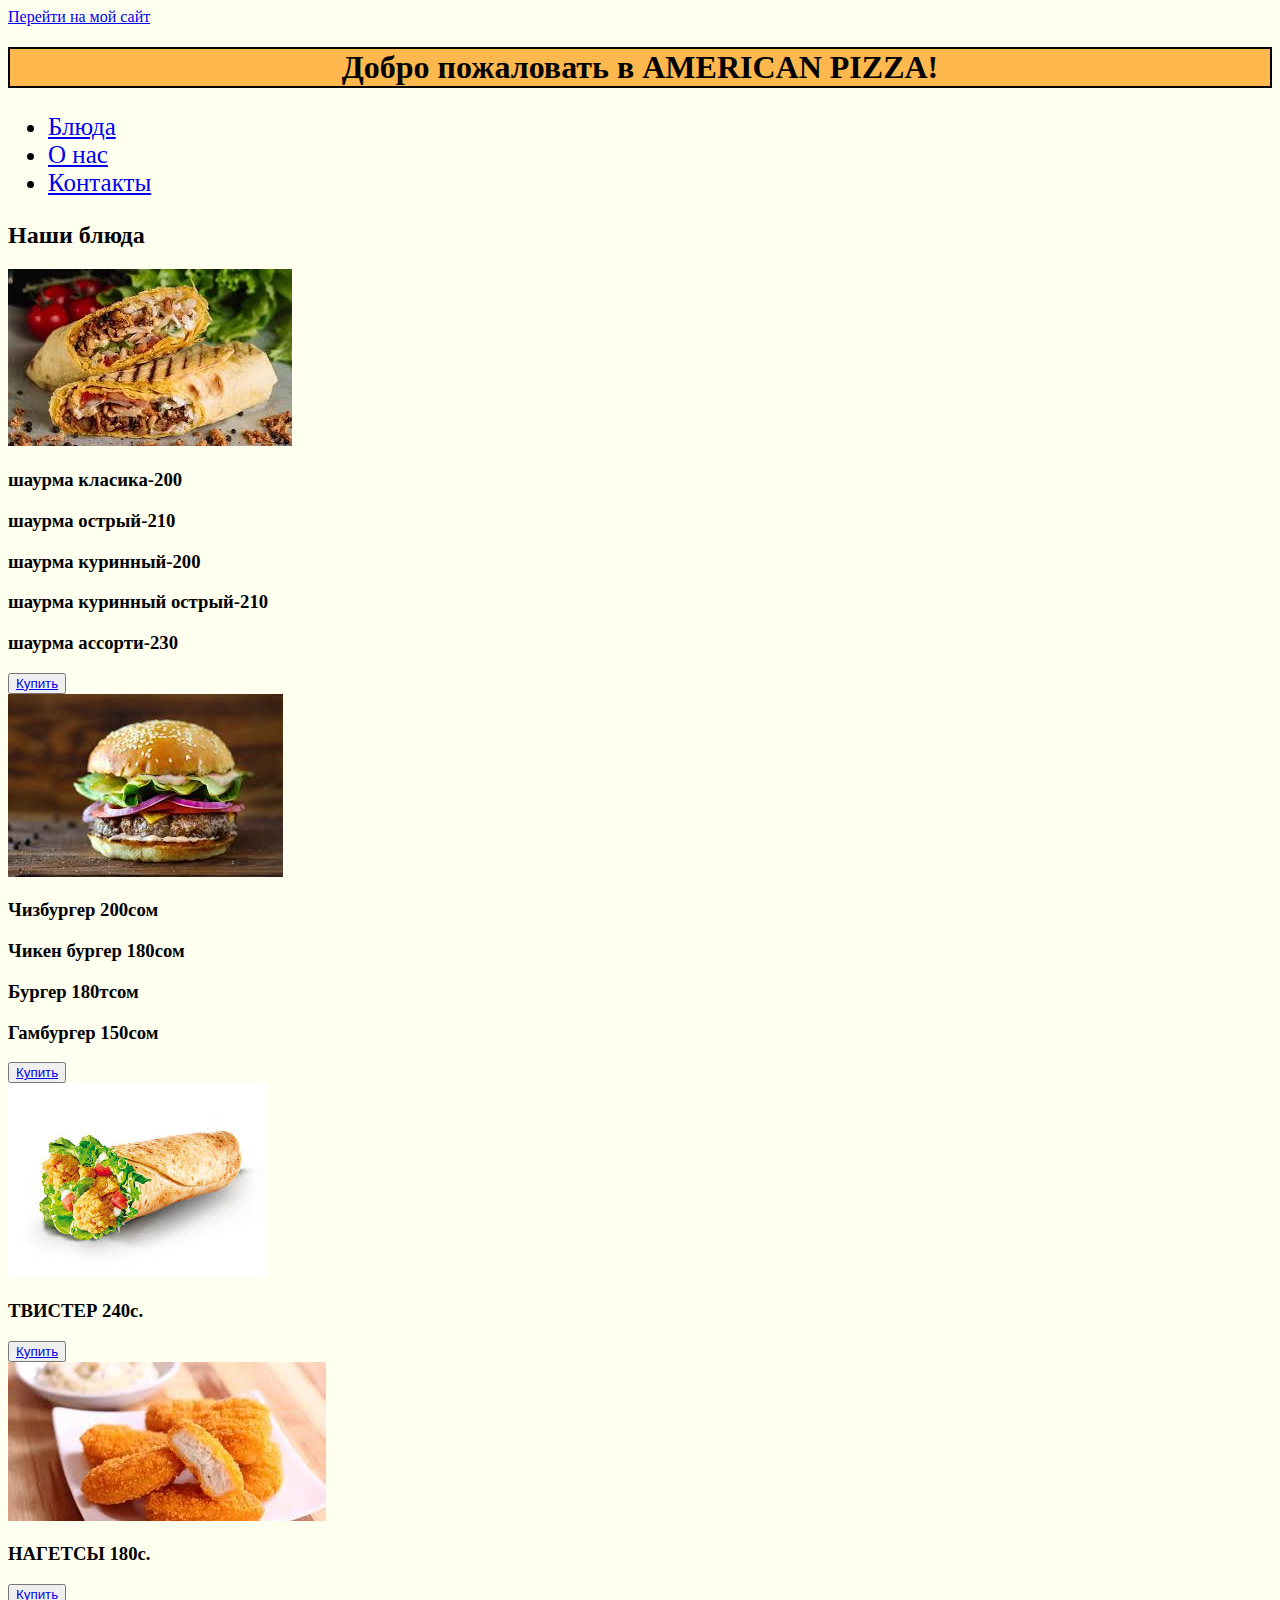
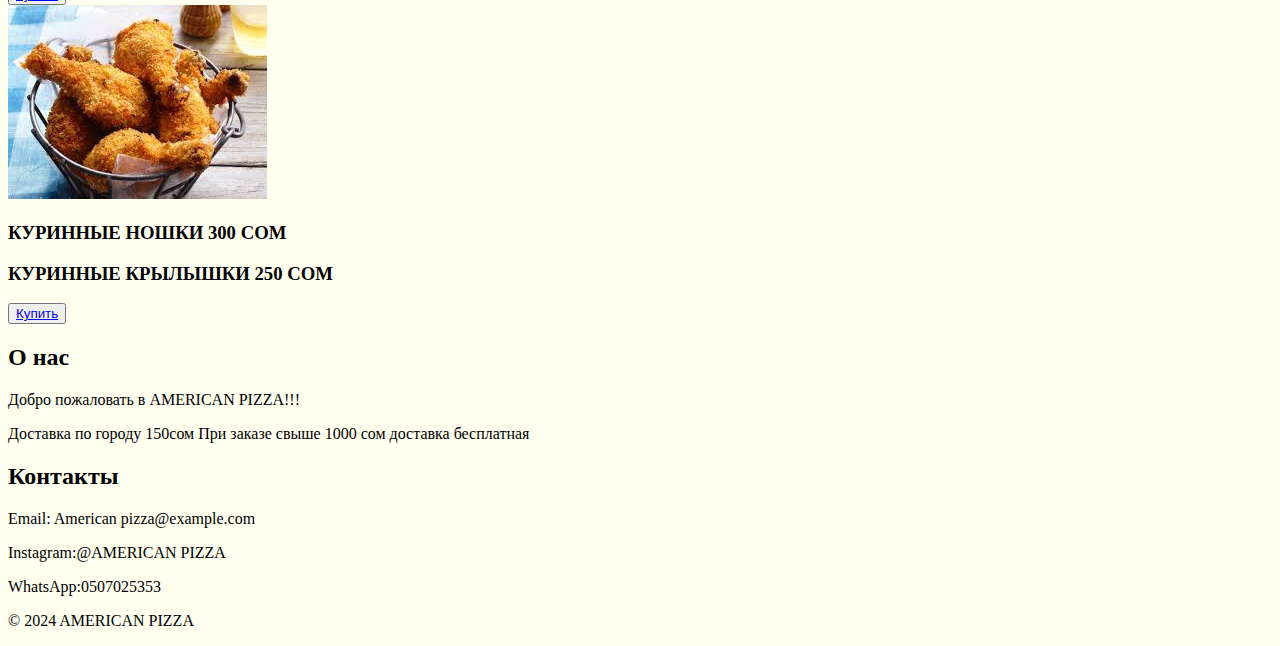
<file: index.html>
<!DOCTYPE html>
<html lang="ru"><a href="https://ваш_ник                  .github.io/имя_репозитория" target="_blank">Перейти на мой сайт</a>


<head>
    <meta charset="UTF-8">
    <meta name="viewport" content="width=device-width, initial-scale=1.0">
    <title>Книжный Магазин</title>
    <link rel="stylesheet" href="style.css">
</head>
<body>
    <header>
        <h1 class="b">Добро пожаловать в AMERICAN PIZZA!</h1>
        <nav>
            <ul class="a">
                <li><a href="#books">Блюда</a></li>
                <li><a href="#about">О нас</a></li>
                <li><a href="#contact">Контакты</a></li>
            </ul>
        </nav>
    </header>
    
    <section id="books">
        <h2>Наши блюда</h2>
        <div class="book">
            <img src="1.jpeg">
            <h3>шаурма класика-200 </h3>
             <h3>шаурма острый-210</h3>
              <h3>шаурма куринный-200 </h3>
               <h3>шаурма куринный острый-210</h3>
                <h3>шаурма ассорти-230</h3>
            <button><a href="sindex2.html">Купить</a></button>
        </div>
        <div class="book">
            <img src="chiz.jpeg">
            <h3>Чизбургер 200сом</h3>
            <h3>Чикен бургер 180сом</h3>
            <h3>Бургер 180тсом</h3>
            <h3>Гамбургер 150сом</h3>
            <button><a href="sindex2.html">Купить</a></button>
        </div>
         <div class="book">
            <img src="tvis.jpeg">
            <h3>ТВИСТЕР 240с.</h3>
           
            <button><a href="sindex2.html">Купить</a></button>
        </div>
         <div class="book">
            <img src="nag.jpeg">
            <h3>НАГЕТСЫ 180с.</h3>
          
            <button><a href="sindex2.html">Купить</a></button>
        </div>
         <div class="book">
            <img src="gl.jpeg">
            <h3>КУРИННЫЕ НОШКИ 300 СОМ </h3>
            <p><h3>КУРИННЫЕ КРЫЛЫШКИ 250 СОМ </h3></p>
            <button><a href="sindex2.html">Купить</a></button>
        </div>
        <!-- Добавьте больше книг по желанию -->
    </section>

    <section id="about">
        <h2>О нас</h2>
        <p>Добро пожаловать в AMERICAN PIZZA!!!</p>
        <p>
Доставка по городу 150сом
При заказе свыше 1000 сом доставка бесплатная</p>
    </section>

    <section id="contact">
        <h2>Контакты</h2>
        <p>Email: American pizza@example.com</p>
        <p>Instagram:@AMERICAN PIZZA</p>
        <p>WhatsApp:0507025353</p>
    </section>

    <footer>
        <p>&copy; 2024 AMERICAN PIZZA</p>
    </footer>

    <script src="script.js"></script>
</body>
</html>
</file>
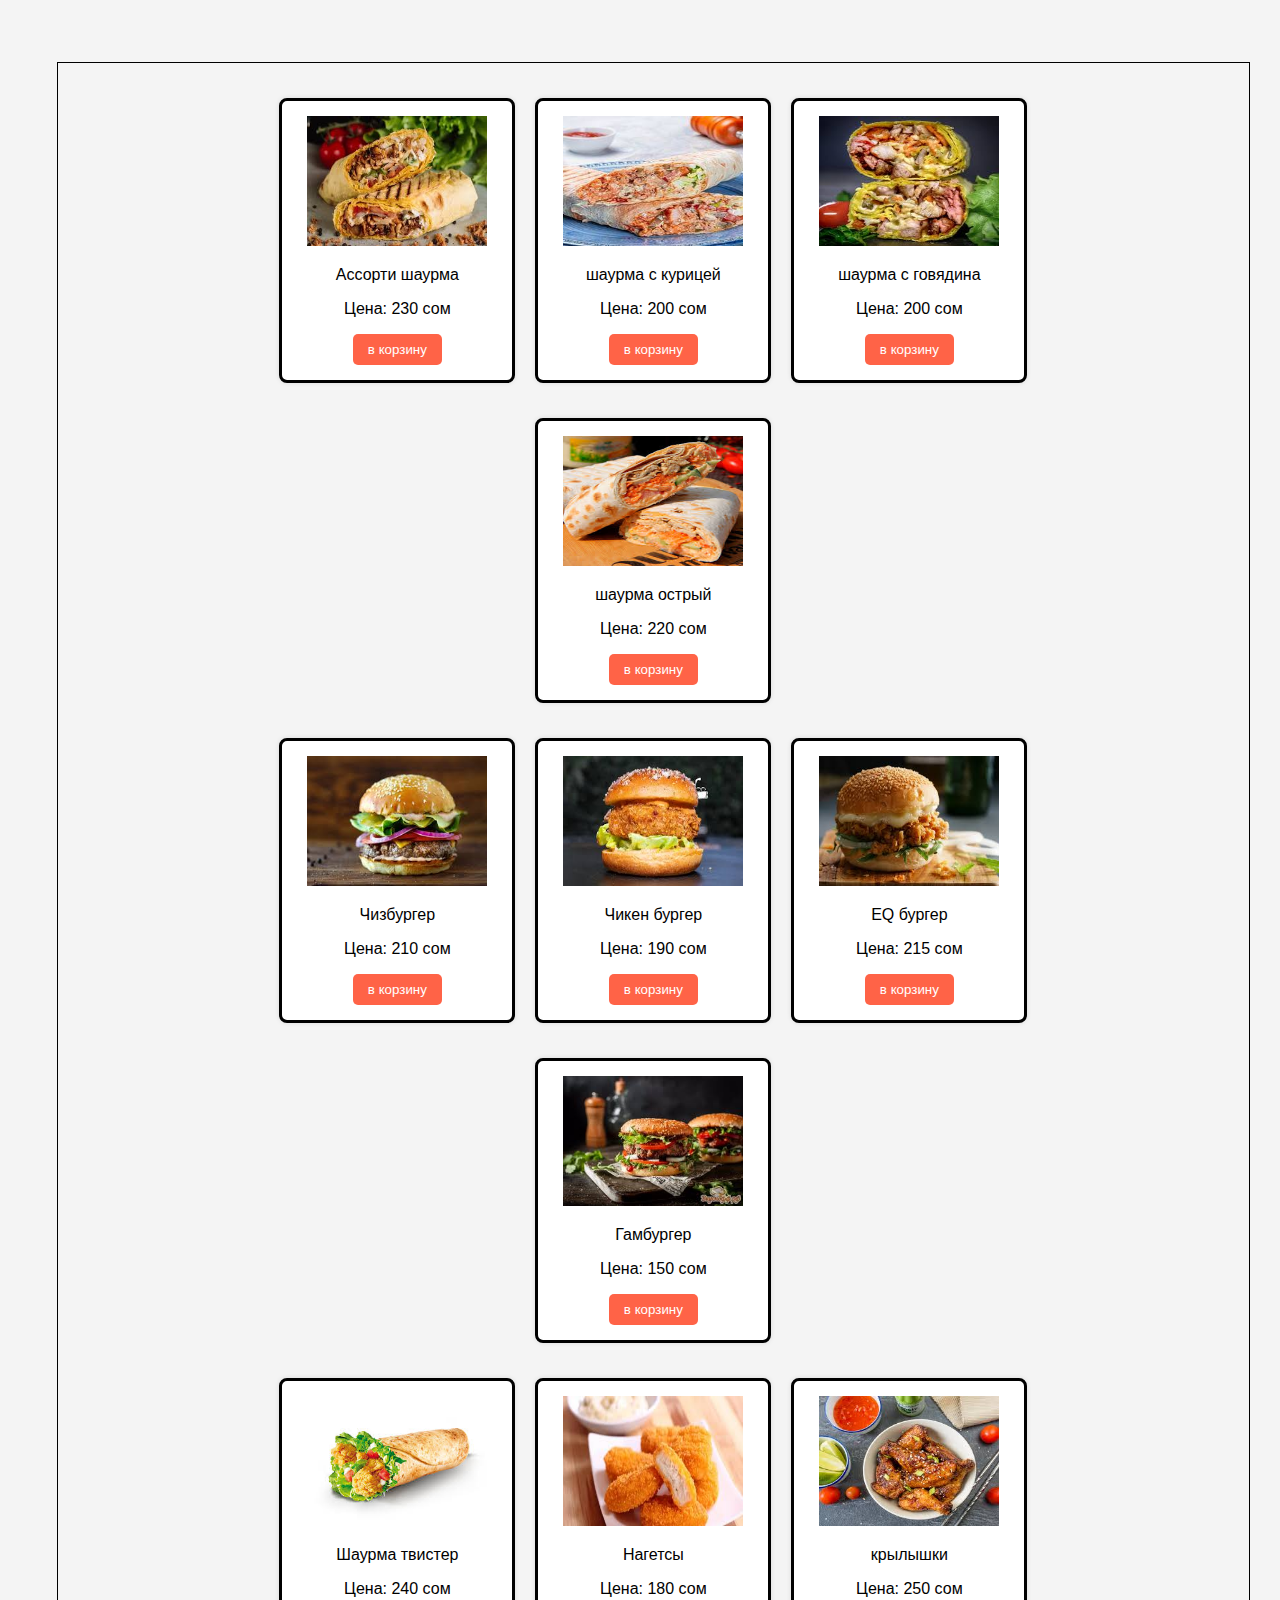
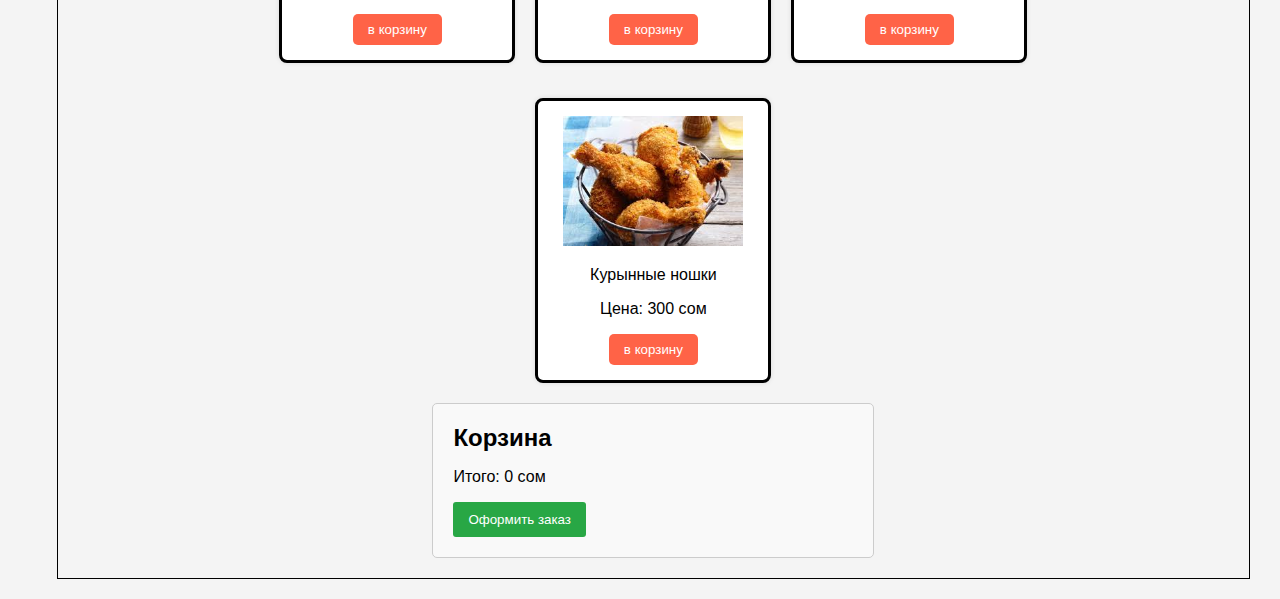
<file: sindex2.html>
<!DOCTYPE html>
<html lang="ru">
<head>
    <meta charset="UTF-8">
    <meta name="viewport" content="width=device-width, initial-scale=1.0">
    <title>Заказ еды</title>
    <link rel="stylesheet" type="text/css" href="style1.css">
    <style>
        body {
            font-family: Arial, sans-serif;
            margin: 20px;
        }
        #cart {
            border: 1px solid #ccc;
            padding: 20px;
            margin-bottom: 20px;
            background-color: #f9f9f9;
            border-radius: 5px;
        }
        #checkoutForm {
            display: none; 
            border: 1px solid #ccc; 
            padding: 20px; 
            background-color: #f9f9f9;
            border-radius: 5px;
        }
        #checkoutForm h2, #cart h2 {
            margin: 0 0 15px;
        }
        #checkoutForm label, #cart label {
            display: block;
            margin: 10px 0 5px;
        }
        #checkoutForm input,
        #checkoutForm textarea {
            width: calc(100% - 10px);
            padding: 8px;
            margin-bottom: 15px;
            border: 1px solid #ccc;
            border-radius: 3px;
        }
        #checkoutForm button,
        #cart button {
            padding: 10px 15px;
            margin-right: 10px;
            border: none;
            background-color: #28a745;
            color: white;
            cursor: pointer;
            border-radius: 3px;
        }
        #checkoutForm button[type="button"] {
            background-color: #dc3545;
        }
    </style>
</head>
<body>

<div class="tab">
    <div class="container">
         <ul class="img">
         <li>
                <div class="a">
                    <img width="180px" height="130px" src="1.jpeg" alt="Ассорти шаурма">
                </div>
                <p>Ассорти шаурма</p>
                <p class="price" data-price="200">Цена: 230 сом</p>
                <div class="c">
                    <button onclick="addToCart('Ассорти шаурма', 230)">в корзину</button>
                </div>
            </li>
       <li>
                <div class="a">
                    <img width="180px" height="130px" src="4.jpeg" alt="Ассорти шаурма">
                </div>
                <p>шаурма с курицей</p>
                <p class="price" data-price="200">Цена: 200 сом</p>
                <div class="c">
                    <button onclick="addToCart('шаурма с курицей', 200)">в корзину</button>
                </div>
            </li>
        <li>
                <div class="a">
                    <img width="180px" height="130px" src="2.jpeg" alt="шаурма с говядиной">
                </div>
                <p>шаурма с говядина </p>
                <p class="price" data-price="200">Цена: 200 сом</p>
                <div class="c">
                    <button onclick="addToCart('шаурма с говядиной', 200)">в корзину</button>
                </div>
            </li>
        <li>
                <div class="a">
                    <img width="180px" height="130px" src="3.jpeg" alt="шаурма острый">
                </div>
                <p>шаурма острый</p>
                <p class="price" data-price="220">Цена: 220 сом</p>
                <div class="c">
                    <button onclick="addToCart('шаурма острый', 220)">в корзину</button>
                </div>
            </li>
    </ul>
    </div>
    <div class="container">
    <ul class="img">
        <li>
                <div class="a">
                    <img width="180px" height="130px" src="chiz.jpeg" alt="Чизбургер">
                </div>
                <p>Чизбургер</p>
                <p class="price" data-price="210">Цена: 210 сом</p>
                <div class="c">
                    <button onclick="addToCart('Чизбургер', 210)">в корзину</button>
                </div>
            </li>
         <li>
                <div class="a">
                    <img width="180px" height="130px" src="chik.jpeg" alt="Чикен бургер">
                </div>
                <p>Чикен бургер</p>
                <p class="price" data-price="190">Цена: 190 сом</p>
                <div class="c">
                    <button onclick="addToCart('Чикен бургер', 190)">в корзину</button>
                </div>
            </li>
        <li>
                <div class="a">
                    <img width="180px" height="130px" src="eq.jpeg" alt="EQ бургер">
                </div>
                <p>EQ бургер</p>
                <p class="price" data-price="215">Цена: 215 сом</p>
                <div class="c">
                    <button onclick="addToCart('EQ бургер', 215)">в корзину</button>
                </div>
            </li>
        <li>
                <div class="a">
                    <img width="180px" height="130px" src="gam.jpeg" alt="Гамбургер">
                </div>
                <p>Гамбургер</p>
                <p class="price" data-price="150">Цена: 150 сом</p>
                <div class="c">
                    <button onclick="addToCart('Гамбургер', 150)">в корзину</button>
                </div>
            </li>

    </ul>
</div>
<div class="container">
    <ul class="img">
         <li>
                <div class="a">
                    <img width="180px" height="130px" src="tvis.jpeg" alt="Шаурма твистер">
                </div>
                <p>Шаурма твистер</p>
                <p class="price" data-price="240">Цена: 240 сом</p>
                <div class="c">
                    <button onclick="addToCart('Шаурма твистер', 240)">в корзину</button>
                </div>
            </li>
         <li>
                <div class="a">
                    <img width="180px" height="130px" src="nag.jpeg" alt="Нагетсы">
                </div>
                <p>Нагетсы</p>
                <p class="price" data-price="200">Цена: 180 сом</p>
                <div class="c">
                    <button onclick="addToCart('Нагетсы', 180)">в корзину</button>
                </div>
            </li>
        <li>
                <div class="a">
                    <img width="180px" height="130px" src="cr.jpeg" alt="крылышки">
                </div>
                <p>крылышки</p>
                <p class="price" data-price="250">Цена: 250 сом</p>
                <div class="c">
                    <button onclick="addToCart('крылышки', 250)">в корзину</button>
                </div>
            </li>
        <ul class="img">
            <li>
                <div class="a">
                    <img width="180px" height="130px" src="gl.jpeg" alt="Курынные ношки">
                </div>
                <p>Курынные ношки</p>
                <p class="price" data-price="300">Цена: 300 сом</p>
                <div class="c">
                    <button onclick="addToCart('Курынные ношки', 300)">в корзину</button>
                </div>
            </li>
    </ul>
</div>

    <div id="cart">
        <h2>Корзина</h2>
        <ul id="cartItems"></ul>
        <p>Итого: <span id="totalPrice">0</span> сом</p>
        <button onclick="openCheckoutForm()">Оформить заказ</button>
    </div>

    <!-- Форма для оформления заказа -->
    <div id="checkoutForm">
        <h2>Оформление заказа</h2>
        <form onsubmit="submitOrder(event)">
            <label for="name">Имя:</label>
            <input type="text" id="name" required>

            <label for="address">Адрес:</label>
            <input type="text" id="address" required>

            <label for="phone">Телефон:</label>
            <input type="tel" id="phone" required>

            <label for="comments">Комментарии:</label>
            <textarea id="comments"></textarea>

            <button type="submit">Отправить</button>
            <button type="button" onclick="closeCheckoutForm()">Отмена</button>
        </form>
    </div>
</div>

<script src="script.js"></script>
</body>
</html>
</file>
<file: style.css>
.b{
border: 2px solid #000;
background-color: #ffb84d;
text-align: center;
}
.a{
    font-size:25px ;
}
.button{
    background-color: black;
    color: #fff;
    padding: 10px 30px;
    text-align: center;
    width: 400px;
    margin: 0 260px;
    border-radius: 3px;
}
body{
   background-color: ivory;
}
.div1{
  border: 5px solid;black;
  border-block: 20%;
background-color: #ffb84d;
text-align: center;
margin-width:10%;
            margin-left: auto; 
            margin-right:auto    ; 
            border-collapse: collapse;
            margin-top: ;

}
.clava{
    border: 2px solid;black;
    background: white;
    margin-block: 10%;      
    border-collapse: 50%;
     margin-left: 20%; 
            margin-right:20%  
}
.knop{
     
    color: black;
    padding: 10px 30px;
    text-align: center;
    width: 300px;
    margin: 0 260px;
    border-radius: 5%;
    margin-top: 10%;
    margin-right: 50%;
    border-collapse: collapse;
    color: revertS;
    font-size: 10px;
  cursor: pointer;
  transition:bakground-color 0,3s;
}
.button1{
   
    color: black;
    padding: 20px 40px;
    text-align: center;
    width: 400px;
    margin: 0 260px;
    border-radius: 3px;
}
.tab{
border: 2px solid;black;
width: 500px;
}
.img{
    display: flex;
    justify-content: space-between;
}
</file>
<file: style1.css>
.tab{
	border: 1px solid black;
	border-collapse: collapse;
	margin-left: 3%;
	width: 96%;
	margin-top: 5%;
}
container {
	margin-top: 10%;
    height: 300px; /* Устанавливаем высоту контейнера */
    display: flex;
    justify-content: center;
    align-items: flex-end; /* Выравниваем содержимое по нижнему краю */
    border: 1px solid #ccc;
}

.img {
    list-style-type: none;
    padding: 0;
    margin: 0;
    display: flex;
    gap: 20px; /* Расстояние между элементами */
}

.img li {
    text-align: center;
    border: solid black;
    margin-top: 15px;
}

.c a {
    display: inline-block;
    padding: 8px 8px;
    background-color: #ff6347;
    color: #fff;
    text-decoration: none;
    border-radius: 4px;
    margin-top: 8px;
}
body {
    font-family: Arial, sans-serif;
    background-color: #f4f4f4;
}

header {
    background-color: #333;
    color: #fff;
    padding: 10px 20px;
    text-align: center;
}

nav ul {
    list-style: none;
    display: flex;
    justify-content: center;
    gap: 20px;
}

nav a {
    color: #fff;
    text-decoration: none;
}

.container {
    margin: 20px auto;
    width: 80%;
    text-align: center;
}

.img {
    display: flex;
    flex-wrap: wrap;
    justify-content: center;
    gap: 20px;
}

.img li {
    list-style: none;
    background-color: #fff;
    padding: 15px;
    border-radius: 8px;
    width: 200px;
    text-align: center;
    box-shadow: 0px 0px 5px rgba(0, 0, 0, 0.1);
}

button {
    padding: 8px 15px;
    background-color: #FF6347;
    color: white;
    border: none;
    border-radius: 5px;
    cursor: pointer;
}

button:hover {
    background-color: #d9534f;
}

#cart {
    margin-top: 30px;
    background-color: #fff;
    padding: 20px;
    border-radius: 10px;
}

#cart ul {
    list-style: none;
    padding: 0;
}

#cartItems li {
    margin: 10px 0;
}
/* Общий стиль корзины */
#cartItems {
    list-style-type: none;
    padding: 0;
}

/* Стиль для каждого элемента корзины */
#cartItems li {
    display: flex;
    align-items: center;
    justify-content: space-between;
    margin-bottom: 10px;
}

/* Стили для кнопок */
#cartItems button {
    margin: 0 5px;
}

/* Отображение на мобильных устройствах */
@media (max-width: 768px) {
    #cartItems li {
        flex-direction: column; /* Кнопки расположены ниже текста */
        align-items: flex-start;
    }
    
    /* Кнопки немного меньше для мобильных */
    #cartItems button {
        padding: 5px;
        font-size: 0.9em;
    }
    
    /* Централизуем корзину на мобильных */
    #cart {
        padding: 10px;
    }
}

/* Стили для компьютеров и больших экранов */
@media (min-width: 769px) {
    #cart {
        max-width: 400px;
        margin: auto;
        padding: 20px;
    }
}
.tab{
    border: 1px solid black;
    border-collapse: collapse;
    margin-left: 3%;
    width: 96%;
    margin-top: 5%;
}
container {
    margin-top: 10%;
    height: 300px; /* Устанавливаем высоту контейнера */
    display: flex;
    justify-content: center;
    align-items: flex-end; /* Выравниваем содержимое по нижнему краю */
    border: 1px solid #ccc;
}

.img {
    list-style-type: none;
    padding: 0;
    margin: 0;
    display: flex;
    gap: 20px; /* Расстояние между элементами */
}

.img li {
    text-align: center;
    border: solid black;
    margin-top: 15px;
}

.c a {
    display: inline-block;
    padding: 8px 8px;
    background-color: #ff6347;
    color: #fff;
    text-decoration: none;
    border-radius: 4px;
    margin-top: 8px;
}
body {
    font-family: Arial, sans-serif;
    background-color: #f4f4f4;
}

header {
    background-color: #333;
    color: #fff;
    padding: 10px 20px;
    text-align: center;
}

nav ul {
    list-style: none;
    display: flex;
    justify-content: center;
    gap: 20px;
}

nav a {
    color: #fff;
    text-decoration: none;
}

.container {
    margin: 20px auto;
    width: 80%;
    text-align: center;
}

.img {
    display: flex;
    flex-wrap: wrap;
    justify-content: center;
    gap: 20px;
}

.img li {
    list-style: none;
    background-color: #fff;
    padding: 15px;
    border-radius: 8px;
    width: 200px;
    text-align: center;
    box-shadow: 0px 0px 5px rgba(0, 0, 0, 0.1);
}

button {
    padding: 8px 15px;
    background-color: #FF6347;
    color: white;
    border: none;
    border-radius: 5px;
    cursor: pointer;
}

button:hover {
    background-color: #d9534f;
}

#cart {
    margin-top: 30px;
    background-color: #fff;
    padding: 20px;
    border-radius: 10px;
}

#cart ul {
    list-style: none;
    padding: 0;
}

#cartItems li {
    margin: 10px 0;
}
/* Общий стиль корзины */
#cartItems {
    list-style-type: none;
    padding: 0;
}

/* Стиль для каждого элемента корзины */
#cartItems li {
    display: flex;
    align-items: center;
    justify-content: space-between;
    margin-bottom: 10px;
}

/* Стили для кнопок */
#cartItems button {
    margin: 0 5px;
}

/* Отображение на мобильных устройствах */
@media (max-width: 768px) {
    #cartItems li {
        flex-direction: column; /* Кнопки расположены ниже текста */
        align-items: flex-start;
    }
    
    /* Кнопки немного меньше для мобильных */
    #cartItems button {
        padding: 5px;
        font-size: 0.9em;
    }
    
    /* Централизуем корзину на мобильных */
    #cart {
        padding: 10px;
    }
}

/* Стили для компьютеров и больших экранов */
@media (min-width: 769px) {
    #cart {
        max-width: 400px;
        margin: auto;
        padding: 20px;
    }
}
</file>
